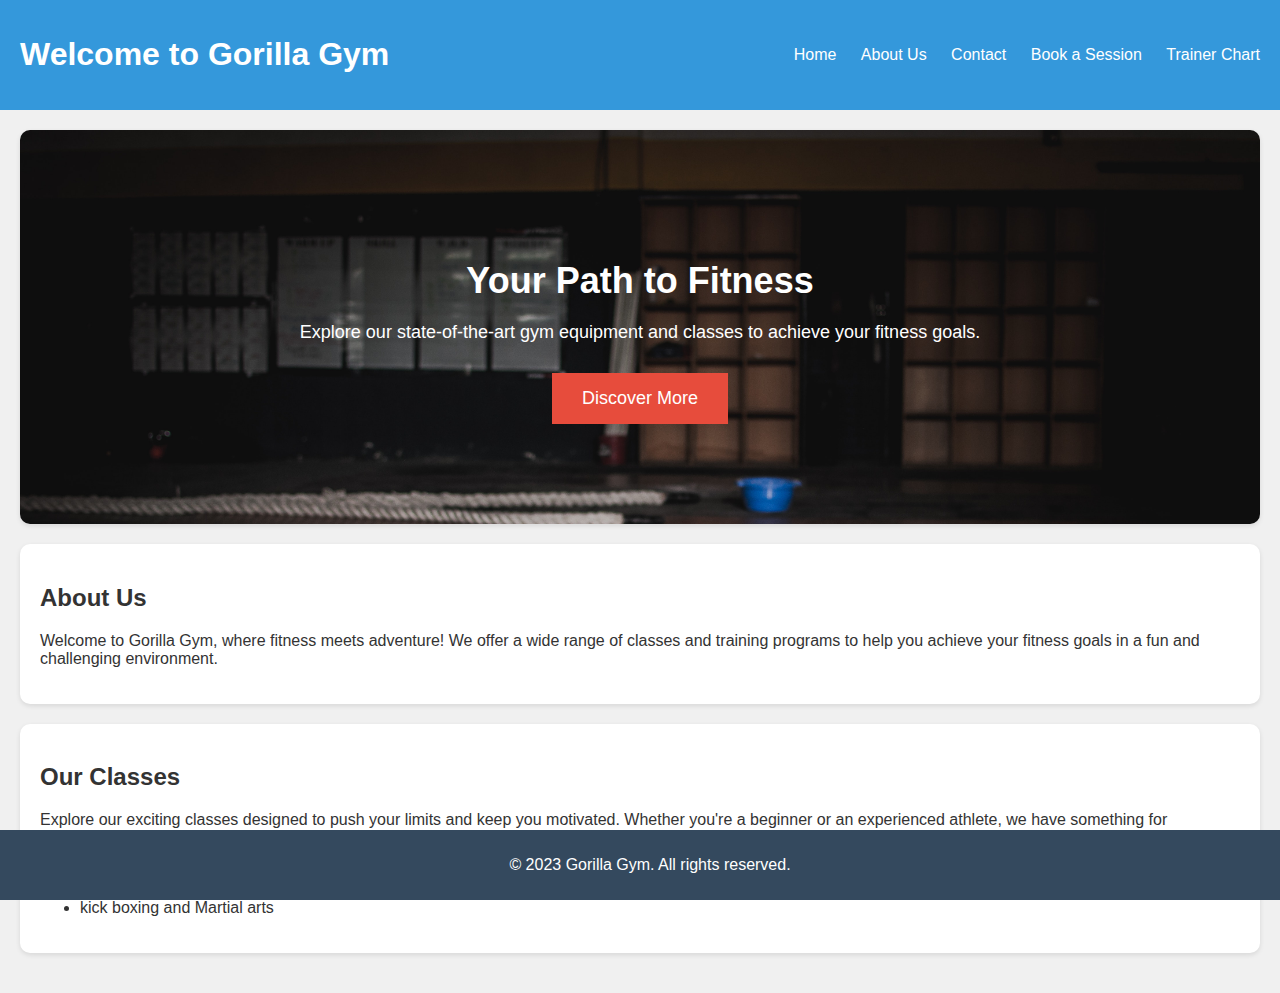
<file: index.html>
<!DOCTYPE html>
<html lang="en">
<head>
  <meta charset="UTF-8">
  <meta http-equiv="X-UA-Compatible" content="IE=edge">
  <meta name="viewport" content="width=device-width, initial-scale=1.0">
  <link rel="stylesheet" href="ready.css">
  <title>Gorilla Gym</title>
</head>
<body>
  <header>
    <h1>Welcome to Gorilla Gym</h1>
    <nav>
      <ul>
        <li><a href="#">Home</a></li>
        <li><a href="#">About Us</a></li>
        <li><a href="#" onclick="toggleContact()">Contact</a></li>
        <li><a href="#" onclick="toggleBooking()">Book a Session</a></li>
        <li><a href="#" onclick="toggleTrainerChart()">Trainer Chart</a></li>
      </ul>
    </nav>
  </header>

  <main>
    <section id="landing">
      <h2>Your Path to Fitness</h2>
      <p>Explore our state-of-the-art gym equipment and classes to achieve your fitness goals.</p>
      <button onclick="scrollToAbout()">Discover More</button>
    </section>

    <section id="about">
      <h2>About Us</h2>
      <p>Welcome to Gorilla Gym, where fitness meets adventure! We offer a wide range of classes and training programs to help you achieve your fitness goals in a fun and challenging environment.</p>
    </section>

    <section id="classes">
      <h2>Our Classes</h2>
      <p>Explore our exciting classes designed to push your limits and keep you motivated. Whether you're a beginner or an experienced athlete, we have something for everyone.</p>
      <ul>
        <li>Strength Training</li>
        <li>Cardio Workouts</li>
        <li>kick boxing and Martial arts</li>
      </ul>
    </section>

    <section id="booking" style="display:none;">
      <h2>Book a Session</h2>
      <p>Contact us to book a session with one of our experienced trainers. We'll help you achieve your fitness goals!</p>
      <form id="bookingForm" onsubmit="submitBookingForm(event)">
        <label for="name">Your Name:</label><br>
        <input type="text" id="name" name="name" required><br>
        <label for="email">Your Email:</label><br>
        <input type="email" id="email" name="email" required><br><br>
        <input type="submit" value="Submit">
      </form>
    </section>

    <section id="trainer-chart" style="display:none;">
      <h2>Trainer Chart</h2>
      <p>Check out our trainer chart to learn more about our experienced trainers and their expertise.</p>
      <ul>
        <li>
          <h3>Shawn Sadik</h3>
          <p>Specializes in Strength Training and Bodybuilding.</p>
        </li>
        <li>
		<h3>Smith Onyango</h3>
          <p>Expert in Cardio Workouts and CrossFit.</p>
        </li>
        <li>
          <h3>Robert Mambo</h3>
          <p>Kick boxing and Martial Guru.</p>
        </li>
      </ul>
    </section>
  </main>

  <footer>
    <p>&copy; 2023 Gorilla Gym. All rights reserved.</p>
  </footer>

  <script>
    function toggleContact() {
      const contactSection = document.getElementById('contact');
      contactSection.style.display = (contactSection.style.display === 'none' || contactSection.style.display === '') ? 'block' : 'none';
    }

    function toggleBooking() {
      const bookingSection = document.getElementById('booking');
      bookingSection.style.display = (bookingSection.style.display === 'none' || bookingSection.style.display === '') ? 'block' : 'none';
    }

    function toggleTrainerChart() {
      const trainerChartSection = document.getElementById('trainer-chart');
      trainerChartSection.style.display = (trainerChartSection.style.display === 'none' || trainerChartSection.style.display === '') ? 'block' : 'none';
    }

    function scrollToAbout() {
      const aboutSection = document.getElementById('about');
      aboutSection.scrollIntoView({ behavior: 'smooth' });
    }

    function submitBookingForm(event) {
      event.preventDefault();  // Prevents the default form submission behavior

      const name = document.getElementById('name').value;
      const email = document.getElementById('email').value;

      // You can handle the form submission here, for example, send the data to your server
      console.log('Booking request submitted:');
      console.log('Name:', name);
      console.log('Email:', email);

      // Optionally, you can display a thank you message or redirect to a thank you page
      alert('Thank you for your booking request! We will get in touch with you soon.');
    }
  </script>
</body>
</html>
</file>
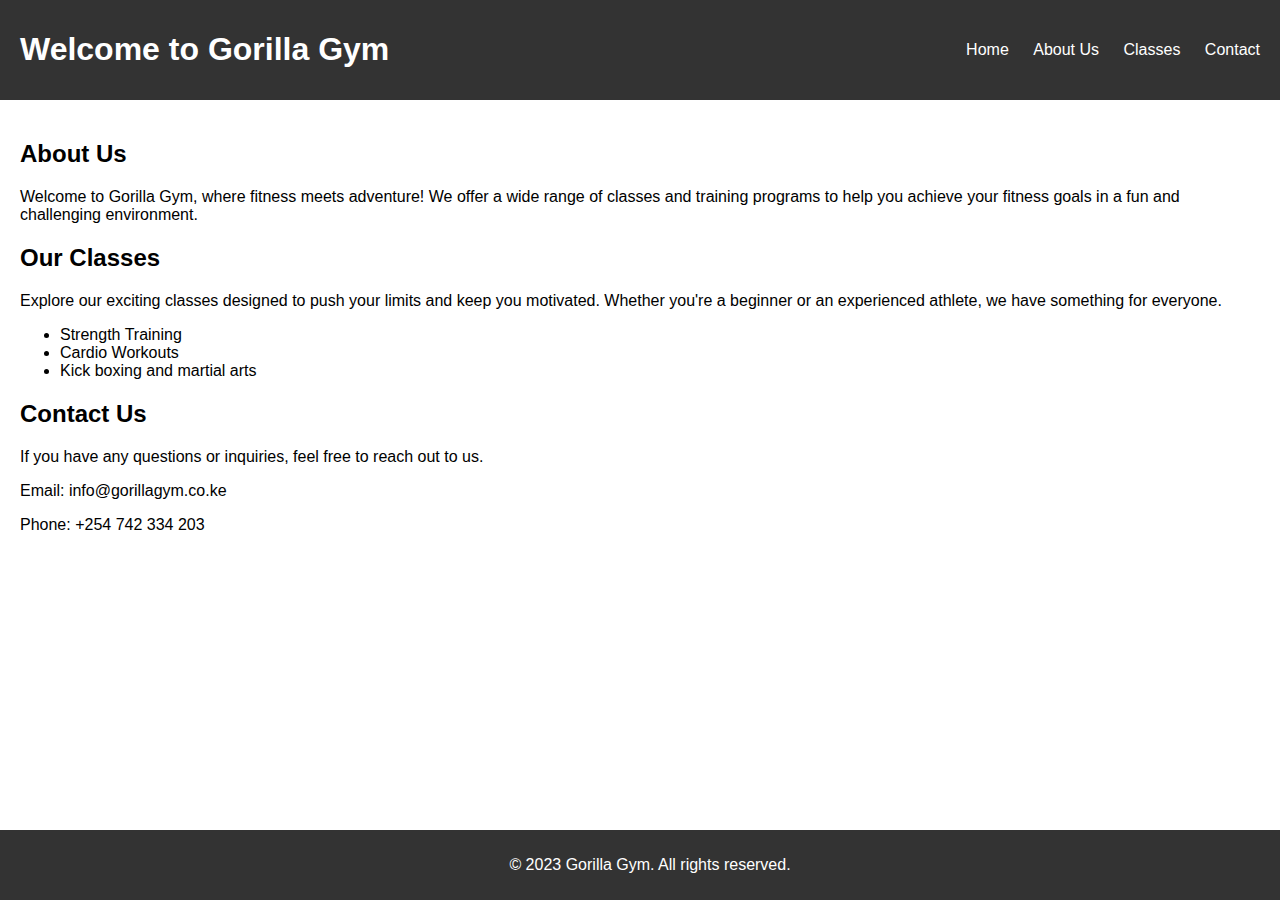
<file: new.html>
<!DOCTYPE html>
<html lang="en">
<head>
  <meta charset="UTF-8">
  <meta http-equiv="X-UA-Compatible" content="IE=edge">
  <meta name="viewport" content="width=device-width, initial-scale=1.0">
  <link rel="stylesheet" href="new.css">
  <title>Gorilla Gym</title>
</head>
<body>
  <header>
    <h1>Welcome to Gorilla Gym</h1>
    <nav>
      <ul>
        <li><a href="#">Home</a></li>
        <li><a href="#">About Us</a></li>
        <li><a href="#">Classes</a></li>
        <li><a href="#">Contact</a></li>
      </ul>
    </nav>
  </header>

  <main>
    <section id="about">
      <h2>About Us</h2>
      <p>Welcome to Gorilla Gym, where fitness meets adventure! We offer a wide range of classes and training programs to help you achieve your fitness goals in a fun and challenging environment.</p>
    </section>

    <section id="classes">
      <h2>Our Classes</h2>
      <p>Explore our exciting classes designed to push your limits and keep you motivated. Whether you're a beginner or an experienced athlete, we have something for everyone.</p>
      <ul>
        <li>Strength Training</li>
        <li>Cardio Workouts</li>
        <li>Kick boxing and martial arts</li>
      </ul>
    </section>

    <section id="contact">
      <h2>Contact Us</h2>
      <p>If you have any questions or inquiries, feel free to reach out to us.</p>
      <p>Email: info@gorillagym.co.ke</p>
      <p>Phone: +254 742 334 203</p>
    </section>
  </main>

  <footer>
    <p>&copy; 2023 Gorilla Gym. All rights reserved.</p>
  </footer>
<script src="script.js"></script>
</body>
</html>
</file>
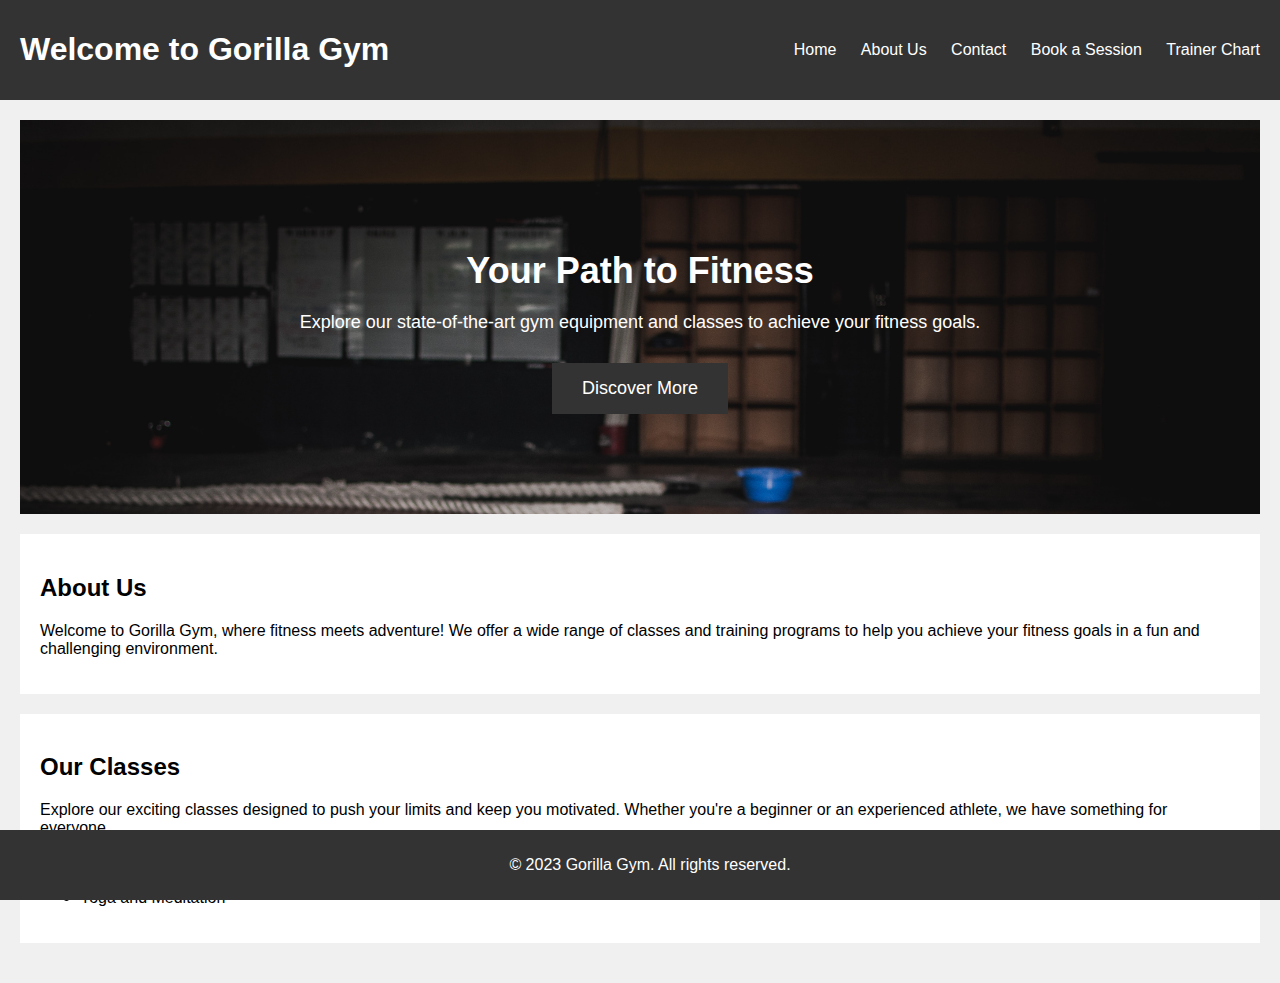
<file: now.html>
<!DOCTYPE html>
<html lang="en">
<head>
  <meta charset="UTF-8">
  <meta http-equiv="X-UA-Compatible" content="IE=edge">
  <meta name="viewport" content="width=device-width, initial-scale=1.0">
  <link rel="stylesheet" href="now.css">
  <title>Gorilla Gym</title>
</head>
<body>
  <header>
    <h1>Welcome to Gorilla Gym</h1>
    <nav>
      <ul>
        <li><a href="#">Home</a></li>
        <li><a href="#">About Us</a></li>
        <li><a href="#" onclick="toggleContact()">Contact</a></li>
        <li><a href="#" onclick="toggleBooking()">Book a Session</a></li>
        <li><a href="#" onclick="toggleTrainerChart()">Trainer Chart</a></li>
      </ul>
    </nav>
  </header>

  <main>
    <section id="landing">
      <h2>Your Path to Fitness</h2>
      <p>Explore our state-of-the-art gym equipment and classes to achieve your fitness goals.</p>
      <button onclick="scrollToAbout()">Discover More</button>
    </section>

    <section id="about">
      <h2>About Us</h2>
      <p>Welcome to Gorilla Gym, where fitness meets adventure! We offer a wide range of classes and training programs to help you achieve your fitness goals in a fun and challenging environment.</p>
    </section>

    <section id="classes">
      <h2>Our Classes</h2>
      <p>Explore our exciting classes designed to push your limits and keep you motivated. Whether you're a beginner or an experienced athlete, we have something for everyone.</p>
      <ul>
        <li>Strength Training</li>
        <li>Cardio Workouts</li>
        <li>Yoga and Meditation</li>
      </ul>
    </section>

    <section id="booking" style="display:none;">
      <h2>Book a Session</h2>
      <p>Contact us to book a session with one of our experienced trainers. We'll help you achieve your fitness goals!</p>
      <p>Email: booking@gorillagym.com</p>
      <p>Phone: 987-654-3210</p>
    </section>

    <section id="trainer-chart" style="display:none;">
      <h2>Trainer Chart</h2>
      <p>Check out our trainer chart to learn more about our experienced trainers and their expertise.</p>
      <ul>
        <li>
          <h3>John Doe</h3>
          <p>Specializes in Strength Training and Bodybuilding.</p>
        </li>
        <li>
          <h3>Alice Smith</h3>
          <p>Expert in Cardio Workouts and CrossFit.</p>
        </li>
        <li>
          <h3>Michael Johnson</h3>
          <p>Yoga and Meditation Guru.</p>
        </li>
      </ul>
    </section>
  </main>

  <footer>
    <p>&copy; 2023 Gorilla Gym. All rights reserved.</p>
  </footer>

  <script>
    function toggleContact() {
      const contactSection = document.getElementById('contact');
      contactSection.style.display = (contactSection.style.display === 'none' || contactSection.style.display === '') ? 'block' : 'none';
    }

    function toggleBooking() {
      const bookingSection = document.getElementById('booking');
      bookingSection.style.display = (bookingSection.style.display === 'none' || bookingSection.style.display === '') ? 'block' : 'none';
    }

    function toggleTrainerChart() {
      const trainerChartSection = document.getElementById('trainer-chart');
      trainerChartSection.style.display = (trainerChartSection.style.display === 'none' || trainerChartSection.style.display === '') ? 'block' : 'none';
    }

    function scrollToAbout() {
      const aboutSection = document.getElementById('about');
      aboutSection.scrollIntoView({ behavior: 'smooth' });
    }
  </script>
</body>
</html>
</file>
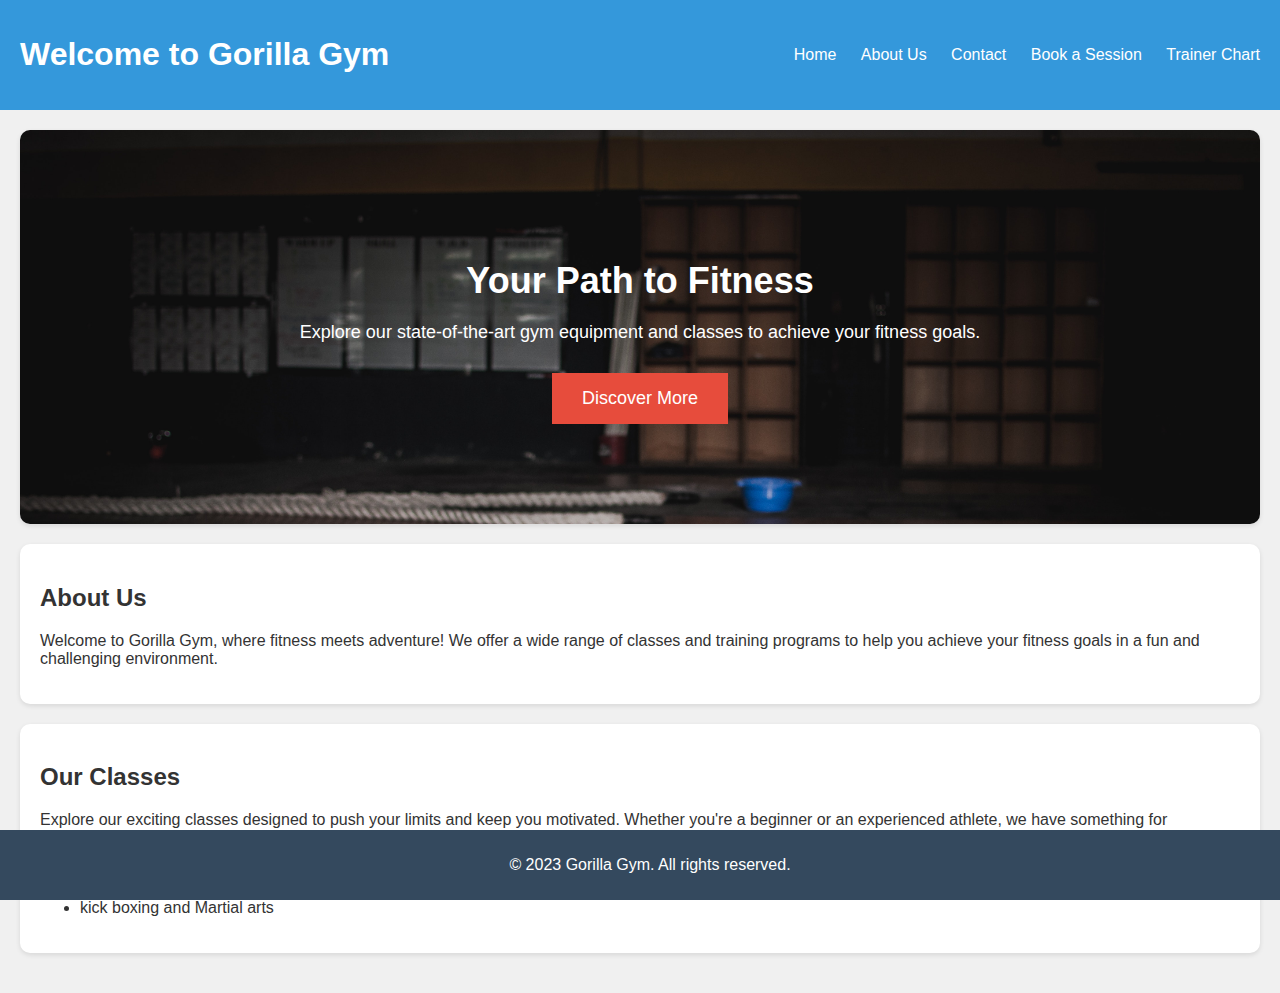
<file: redy.html>
<!DOCTYPE html>
<html lang="en">
<head>
  <meta charset="UTF-8">
  <meta http-equiv="X-UA-Compatible" content="IE=edge">
  <meta name="viewport" content="width=device-width, initial-scale=1.0">
  <link rel="stylesheet" href="ready.css">
  <title>Gorilla Gym</title>
</head>
<body>
  <header>
    <h1>Welcome to Gorilla Gym</h1>
    <nav>
      <ul>
        <li><a href="#">Home</a></li>
        <li><a href="#">About Us</a></li>
        <li><a href="#" onclick="toggleContact()">Contact</a></li>
        <li><a href="#" onclick="toggleBooking()">Book a Session</a></li>
        <li><a href="#" onclick="toggleTrainerChart()">Trainer Chart</a></li>
      </ul>
    </nav>
  </header>

  <main>
    <section id="landing">
      <h2>Your Path to Fitness</h2>
      <p>Explore our state-of-the-art gym equipment and classes to achieve your fitness goals.</p>
      <button onclick="scrollToAbout()">Discover More</button>
    </section>

    <section id="about">
      <h2>About Us</h2>
      <p>Welcome to Gorilla Gym, where fitness meets adventure! We offer a wide range of classes and training programs to help you achieve your fitness goals in a fun and challenging environment.</p>
    </section>

    <section id="classes">
      <h2>Our Classes</h2>
      <p>Explore our exciting classes designed to push your limits and keep you motivated. Whether you're a beginner or an experienced athlete, we have something for everyone.</p>
      <ul>
        <li>Strength Training</li>
        <li>Cardio Workouts</li>
        <li>kick boxing and Martial arts</li>
      </ul>
    </section>

    <section id="booking" style="display:none;">
      <h2>Book a Session</h2>
      <p>Contact us to book a session with one of our experienced trainers. We'll help you achieve your fitness goals!</p>
      <form id="bookingForm" onsubmit="submitBookingForm(event)">
        <label for="name">Your Name:</label><br>
        <input type="text" id="name" name="name" required><br>
        <label for="email">Your Email:</label><br>
        <input type="email" id="email" name="email" required><br><br>
        <input type="submit" value="Submit">
      </form>
    </section>

    <section id="trainer-chart" style="display:none;">
      <h2>Trainer Chart</h2>
      <p>Check out our trainer chart to learn more about our experienced trainers and their expertise.</p>
      <ul>
        <li>
          <h3>Shawn Sadik</h3>
          <p>Specializes in Strength Training and Bodybuilding.</p>
        </li>
        <li>
          <h3>Dennis aka Denno</h3>
          <p>Expert in Cardio Workouts and CrossFit.</p>
        </li>
        <li>
          <h3>Robert Mambo</h3>
          <p>Kick boxing and Martial Guru.</p>
        </li>
      </ul>
    </section>
  </main>

  <footer>
    <p>&copy; 2023 Gorilla Gym. All rights reserved.</p>
  </footer>

  <script>
    function toggleContact() {
      const contactSection = document.getElementById('contact');
      contactSection.style.display = (contactSection.style.display === 'none' || contactSection.style.display === '') ? 'block' : 'none';
    }

    function toggleBooking() {
      const bookingSection = document.getElementById('booking');
      bookingSection.style.display = (bookingSection.style.display === 'none' || bookingSection.style.display === '') ? 'block' : 'none';
    }

    function toggleTrainerChart() {
      const trainerChartSection = document.getElementById('trainer-chart');
      trainerChartSection.style.display = (trainerChartSection.style.display === 'none' || trainerChartSection.style.display === '') ? 'block' : 'none';
    }

    function scrollToAbout() {
      const aboutSection = document.getElementById('about');
      aboutSection.scrollIntoView({ behavior: 'smooth' });
    }

    function submitBookingForm(event) {
      event.preventDefault();  // Prevents the default form submission behavior

      const name = document.getElementById('name').value;
      const email = document.getElementById('email').value;

      // You can handle the form submission here, for example, send the data to your server
      console.log('Booking request submitted:');
      console.log('Name:', name);
      console.log('Email:', email);

      // Optionally, you can display a thank you message or redirect to a thank you page
      alert('Thank you for your booking request! We will get in touch with you soon.');
    }
  </script>
</body>
</html>
</file>
<file: ready.css>
body {
  font-family: Arial, sans-serif;
  margin: 0;
  padding: 0;
  background-color: #f0f0f0; /* Light gray background */
  color: #333; /* Dark gray text */
}

header {
  background-color: #3498db; /* Blue */
  color: white;
  padding: 15px 20px;
  display: flex;
  justify-content: space-between;
  align-items: center;
}

nav ul {
  list-style: none;
  padding: 0;
  margin: 0;
}

nav li {
  display: inline-block;
  margin-left: 20px;
}

nav a {
  text-decoration: none;
  color: white;
}

nav a:hover {
  color: #2980b9; /* Slightly darker blue on hover */
}

main {
  padding: 20px;
}

#landing {
  background-image: url('pics/barbell.jpg');
  background-size: cover;
  color: white;
  text-align: center;
  padding: 100px;
}

#landing h2 {
  font-size: 36px;
  margin-bottom: 20px;
}

#landing p {
  font-size: 18px;
  margin-bottom: 30px;
}

#landing button {
  padding: 15px 30px;
  font-size: 18px;
  background-color: #e74c3c; /* Red */
  color: white;
  border: none;
  cursor: pointer;
}

#landing button:hover {
  background-color: #c0392b; /* Darker red on hover */
}

section {
  background-color: #fff; /* White */
  padding: 20px;
  margin-bottom: 20px;
  border-radius: 10px;
  box-shadow: 0 2px 5px rgba(0, 0, 0, 0.1); /* Subtle shadow */
}

#bookingForm label {
  display: block;
  margin-bottom: 5px;
}

#bookingForm input[type="text"],
#bookingForm input[type="email"] {
  width: 100%;
  padding: 10px;
  margin-bottom: 10px;
  border: 1px solid #ccc;
  border-radius: 5px;
}

#bookingForm input[type="submit"] {
  padding: 15px 30px;
  font-size: 18px;
  background-color: #27ae60; /* Green */
  color: white;
  border: none;
  cursor: pointer;
}

#bookingForm input[type="submit"]:hover {
  background-color: #219d54; /* Darker green on hover */
}

footer {
  background-color: #34495e; /* Darker blue-gray */
  color: white;
  text-align: center;
  padding: 10px;
  position: fixed;
  width: 100%;
  bottom: 0;
}
</file>
<file: new.css>
body {
  font-family: Arial, sans-serif;
  margin: 0;
  padding: 0;
}

header {
  background-color: #333;
  color: white;
  padding: 10px 20px;
  display: flex;
  justify-content: space-between;
  align-items: center;
}

nav ul {
  list-style: none;
  padding: 0;
  margin: 0;
}

nav li {
  display: inline-block;
  margin-left: 20px;
}

nav a {
  text-decoration: none;
  color: white;
}

main {
  padding: 20px;
}

section {
  margin-bottom: 20px;
}

footer {
  background-color: #333;
  color: white;
  text-align: center;
  padding: 10px;
  position: fixed;
  width: 100%;
  bottom: 0;
}
#contact.visible {
  display: block;
}
</file>
<file: now.css>
body {
  font-family: Arial, sans-serif;
  margin: 0;
  padding: 0;
  background-color: #f0f0f0;
}

header {
  background-color: #333;
  color: white;
  padding: 10px 20px;
  display: flex;
  justify-content: space-between;
  align-items: center;
}

nav ul {
  list-style: none;
  padding: 0;
  margin: 0;
}

nav li {
  display: inline-block;
  margin-left: 20px;
}

nav a {
  text-decoration: none;
  color: white;
}

main {
  padding: 20px;
}

#landing {
  background-image: url('pics/barbell.jpg');
  background-size: cover;
  color: white;
  text-align: center;
  padding: 100px;
}

#landing h2 {
  font-size: 36px;
  margin-bottom: 20px;
}

#landing p {
  font-size: 18px;
  margin-bottom: 30px;
}

#landing button {
  padding: 15px 30px;
  font-size: 18px;
  background-color: #333;
  color: white;
  border: none;
  cursor: pointer;
}

#landing button:hover {
  background-color: #555;
}

section {
  background-color: white;
  padding: 20px;
  margin-bottom: 20px;
}

#booking, #trainer-chart {
  display: none;
}

footer {
  background-color: #333;
  color: white;
  text-align: center;
  padding: 10px;
  position: fixed;
  width: 100%;
  bottom: 0;
}
</file>
